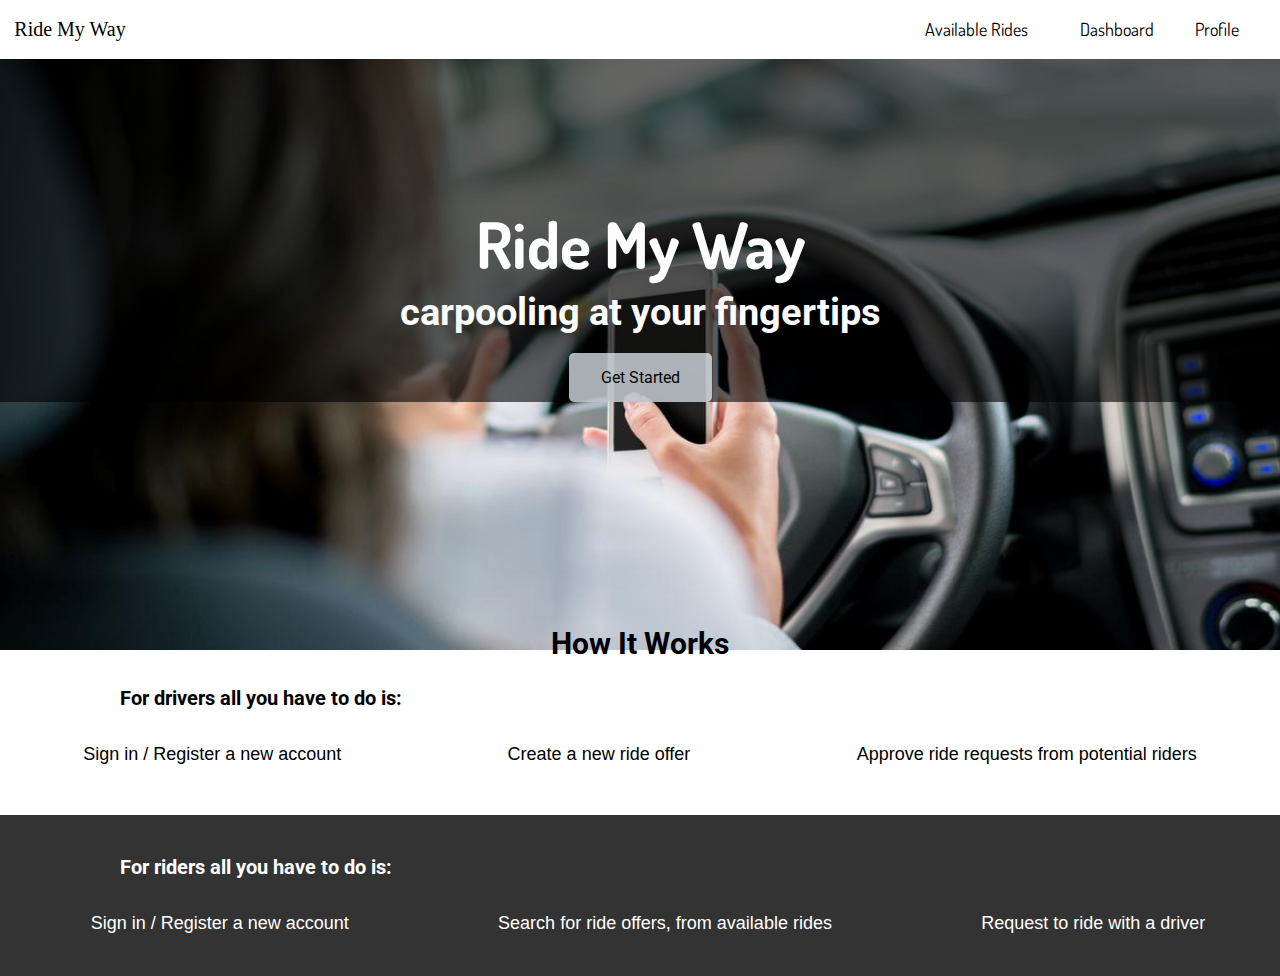
<file: templates/index.html>
<!DOCTYPE html>
<html>

<head>
  <meta name="viewport" content="width=device-width, initial-scale=1">
  <title>Ride My Way</title>
  <link rel="stylesheet" href="https://use.fontawesome.com/releases/v5.2.0/css/all.css" integrity="sha384-hWVjflwFxL6sNzntih27bfxkr27PmbbK/iSvJ+a4+0owXq79v+lsFkW54bOGbiDQ"
    crossorigin="anonymous">
  <link href="https://fonts.googleapis.com/css?family=Dosis|Bitter|Roboto|PT+Sans" rel="stylesheet">
  <link rel="stylesheet" type="text/css" href="./assets/css/index.css">
</head>

<body>
  <header>
    <ul class="nav">
      <li class="nav-link">
        <a class="nav-list" href=""> Ride My Way</a>
      </li>
      <li class="nav-link2 profile">
        <a class="nav-list3" href=""> Profile</a>
      </li>
      <li class="nav-link2">
        <a class="nav-list2" href=""> Dashboard</a>
      </li>
      <li class="nav-link2">
        <a class="nav-list2" href=""> Available Rides</a>
      </li>
    </ul>
    <li class="nav-mobile">
      <a class="dropbtn" href="javascript:void(0)">
        <i class="fas fa-bars"></i>
      </a>
      <div class="dropdown-content">
        <a href=""> Available Rides</a>
        <a href=""> Dashboard</a>
        <a href=""> Profile</a>
      </div>
    </li>
  </header>

  <main>
    <div id="overlay">
      <div class="caption">
        <h2 class="caption-text"> Ride My Way </h2>
        <h4 class="caption-text2"> carpooling at your fingertips</h4>
        <button class="caption-btn"> Get Started </button>
      </div>
    </div>
    <div class="section-div">
      <h2 class="header1"> How It Works </h2>
      <h4 class="driver-text"> For drivers all you have to do is: </h4>
      <section class="section1">
        <div class="div-content">
          <i class="fas fa-sign-in-alt icon"></i>
          <p> Sign in / Register a new account </p>
        </div>
        <div class="div-content">
          <i class="fas fa-plus-circle icon"></i>
          <p> Create a new ride offer </p>
        </div>
        <div class="div-content">
          <i class="fas fa-thumbs-up icon"></i>
          <p> Approve ride requests from potential riders</p>
        </div>
      </section>
      <div id="overlay2">
        <h4 class="rider-text"> For riders all you have to do is: </h4>
        <section class="section2">
          <div class="div-content2">
            <i class="fas fa-sign-in-alt icon2"></i>
            <p> Sign in / Register a new account </p>
          </div>
          <div class="div-content2">
            <i class="fas fa-search icon2"></i>
            <p> Search for ride offers, from available rides </p>
          </div>
          <div class="div-content2">
            <i class="fas fa-share-square icon2"></i>
            <p> Request to ride with a driver</p>
          </div>
        </section>
      </div>
    </div>
  </main>

  <footer>
    
  </footer>
</body>

</html>
</file>
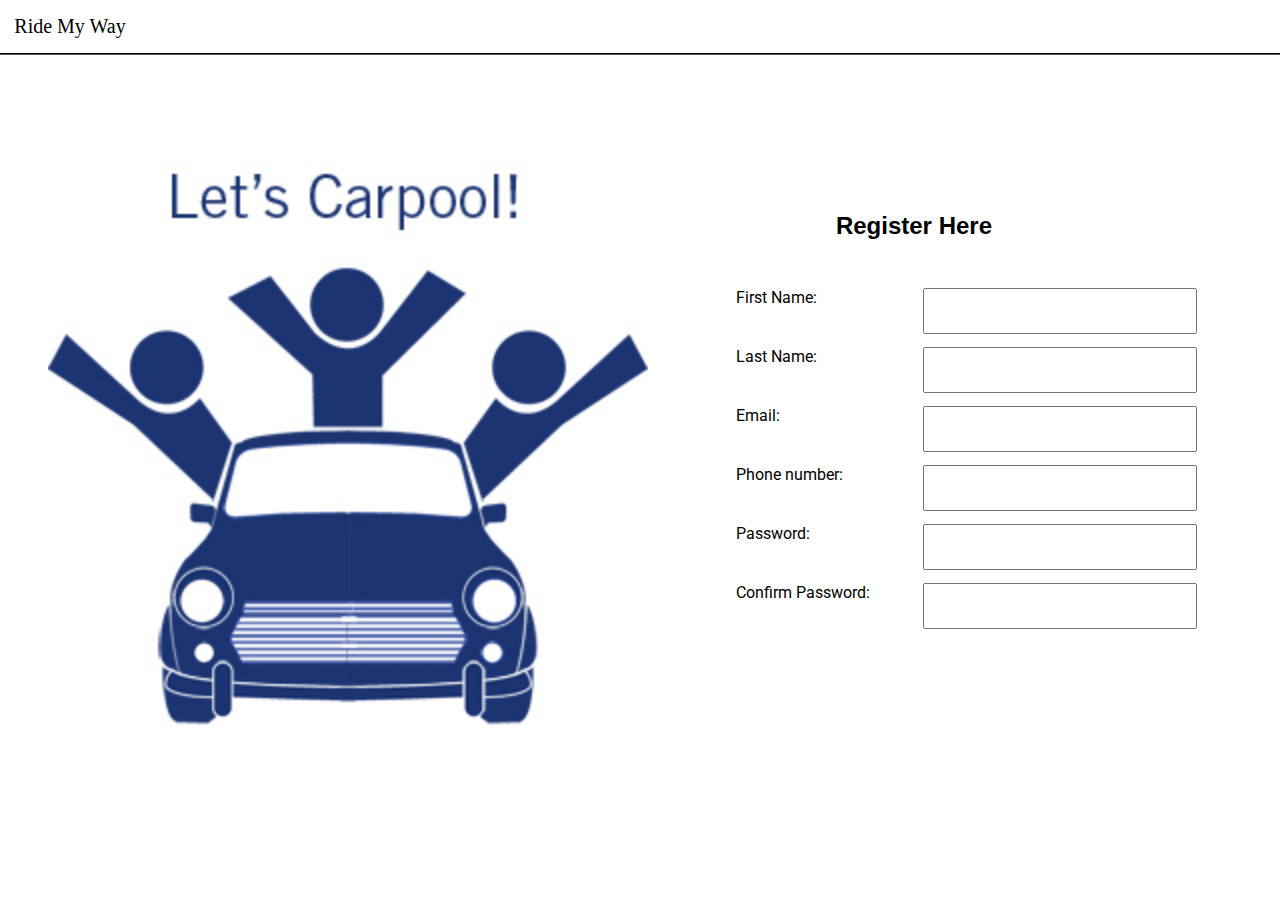
<file: templates/signup.html>
<!DOCTYPE html>
<html>

<head>
  <meta name="viewport" content="width=device-width, initial-scale=1">
  <title>Ride My Way</title>
  <link rel="stylesheet" href="https://use.fontawesome.com/releases/v5.2.0/css/all.css" integrity="sha384-hWVjflwFxL6sNzntih27bfxkr27PmbbK/iSvJ+a4+0owXq79v+lsFkW54bOGbiDQ"
    crossorigin="anonymous">
  <link href="https://fonts.googleapis.com/css?family=Dosis|Bitter|Roboto|PT+Sans" rel="stylesheet">
  <link rel="stylesheet" type="text/css" href="./assets/css/signup.css">
</head>

<body>
  <header>
    <ul class="nav">
      <li class="nav-link">
        <a class="nav-list" href=""> Ride My Way</a>
      </li>
    </ul>
  </header>

  <main >
    <div class="signup-body"></div>
    <div>
      <h2 class="signup-text"> Register Here </h2>
    </div>
    <div class="signup-form">
      <form class="form-input">
        <p>First Name: <input type="text" name="firstname"></p>
        <p>Last Name: <input type="text" name="lastname"></p>
        <p>Email: <input type="email" name="email"></p>
        <p>Phone number: <input type="text" name="phoneNumber"></p>
        <p>Password: <input type="password" name="password"></p>
        <p>Confirm Password: <input type="password" name="confirmPassword"></p>
      </form>
    </div>
  </main>

  <footer>

  </footer>
</body>

</html>
</file>
<file: templates/assets/css/index.css>
body {
  margin: 0;
  background-image: url(../images/car.jpg);
  background-repeat: no-repeat;
  background-size: 100% 650px;
}
header {
  margin: 0;
}
#overlay {
  background-color: rgba(0,0,0,0.6);
  width: 100%;
  height: 100%;
}
#overlay2 {
  background-color: rgba(0,0,0,0.8);
  width: 100%;
  height: 100%;
  padding-bottom: 1.5em;
  margin-top: 2em;
}
.nav {
  list-style-type: none;
  background-color: white;
  margin: 0;
  padding: 18px 0px 18px 0px;
  overflow: hidden;
}
.nav-mobile {
  display: none;
}
.nav-link{
  float: left;
  font-size: 20px;
}
.nav-link2{
  float: right;
  font-size: 18px;
}
.nav-list{
  display: block;
  width: 7em;
  text-align: center;
  color: black;
  text-decoration: none;
}
.nav-list2{
  display: block;
  width: 7em;
  text-align: right;
  color: black;
  font-family: 'Dosis', sans-serif;
  text-decoration: none;
}
.nav-list3{
  display: block;
  width: 7em;
  text-align: center;
  font-family: 'Dosis', sans-serif;
  color: black;
  text-decoration: none;
}
.caption {
  text-align: center;
  color: rgb(253, 253, 253);
  padding-top: 5em;
  margin-bottom: 14em;
}
.caption-text{
  font-size: 5vw;
  margin-bottom: 0;
  margin-top: 1em;
  font-family: 'Dosis', sans-serif;
}
.caption-text2{
  font-size: 3vw;
  margin: 0;
  padding-top: 5px;
  font-family: 'Roboto', sans-serif;
}
.caption-btn{
  background-color: aliceblue;
  border: none;
  color: black;
  margin-top: 1.2em;
  padding: 15px 32px;
  display: inline-block;
  font-size: 16px;
  opacity: 0.7;
  border-radius: 5px;
  font-family: 'Roboto', sans-serif;
  cursor: pointer;
}
.section-div{
  margin-top: 1em;
}
.header1{
  margin-top: 1em;
  font-size: 30px;
  text-align: center;
  font-family: 'Roboto', sans-serif;
}
.driver-text{
  font-size: 20px;
  padding-left: 6em;
  margin: 0;
  font-family: 'Roboto', sans-serif;
}
.section1{
  padding-top: 1em;
  display: flex;
  justify-content: space-around;
  flex-wrap: wrap;
}
.div-content{
  text-align: center;
  font-size: 18px;
  font-family: 'PT+Sans', sans-serif;
}
.rider-text{
  font-size: 20px;
  padding-left: 6em;
  padding-top: 2em;
  color: white;
  margin: 0;
  font-family: 'Roboto', sans-serif;
}
.section2{
  padding: 1em 0 0 1em;
  display: flex;
  justify-content: space-around;
  flex-wrap: wrap;
}
.div-content2{
  text-align: center;
  font-size: 18px;
  color: white;
  font-family: 'PT+Sans', sans-serif;
}
.icon{
  font-size: 35px !important;
}
.icon2{
  color: white;
  font-size: 35px !important;
}



/* Responsive Mobile */
/* Mobile Phone **/
@media (max-width: 400px) {
  body {
    margin: 0;
    background-image: url(../images/car.jpg);
    background-repeat: no-repeat;
    background-size: 100% 325px;
  }
  .nav-mobile {
    display: inline;
    position: relative;
    top: -1.9em;
    right: 0.5em;
    float: right;
    font-size: 20px;
  }
  .nav-mobile:hover .dropbtn {
    background-color: grey;
    opacity: 0.5;
  }
  .nav-link2 {
    display: none;
  }
  .dropbtn {
    display: inline-block;
    color: black;
    text-align: center;
    padding: 0 10px 0 10px;
    text-decoration: none;
  }
  .dropdown-content {
    display: none;
    position: absolute;
    right: 2px;
    background-color: white;
    min-width: 160px;
    font-family: 'Dosis', sans-serif;
  }
  .dropdown-content a {
    color: black;
    padding: 12px 16px;
    text-decoration: none;
    display: block;
    text-align: left;
  }
  .dropdown-content a:hover {
    background-color: #f1f1f1
  }
  .nav-mobile:hover .dropdown-content {
    display: block;
  }
  .caption {
    text-align: center;
    color: rgb(253, 253, 253);
    padding-top: 3.5em;
    margin-bottom: 4.5em;
  }
  .caption-text{
    font-size: 9vw;
    margin: 0;
    font-family: 'Dosis', sans-serif;
  }
  .caption-text2{
    font-size: 6vw;
    margin: 0;
    font-family: 'Roboto', sans-serif;
  }
  .section-div{
    margin-top: 2em;
  }
  .header1{
    font-size: 25px;
    text-align: center;
  }
  .driver-text{
    font-size: 20px;
    padding-left: 2em;
    margin: 0;
    font-family: 'Roboto', sans-serif;
  }
  .rider-text{
    font-size: 20px;
    padding-left: 2em;
    padding-top: 2em;
    margin: 0;
    font-family: 'Roboto', sans-serif;
  }
  .icon{
    font-size: 30px !important;
  }
}
/* Ipad tablet */
@media (min-width: 400px) and (max-width: 800px) {
  body {
    margin: 0;
    background-image: url(../images/car.jpg);
    background-repeat: no-repeat;
    background-size: 100% 460px;
  }
  .caption {
    text-align: center;
    color: rgb(253, 253, 253);
    padding-top: 3.5em;
    margin-bottom: 10em;
  }
  .section-div{
    margin-top: 2em;
  }
  .driver-text{
    font-size: 20px;
    padding-left: 2em;
    margin: 0;
    font-family: 'Roboto', sans-serif;
  }
  .section1{
    padding-top: 1em;
    display: flex;
    justify-content: space-around;
    flex-wrap: wrap;
  }
  .rider-text{
    font-size: 20px;
    padding-left: 2em;
    padding-top: 2em;
    margin: 0;
    font-family: 'Roboto', sans-serif;
  }
  .div-content{
    text-align: center;
    font-size: 15px;
    font-family: 'PT+Sans', sans-serif;
  }
  .div-content2{
    text-align: center;
    font-size: 15px;
    font-family: 'PT+Sans', sans-serif;
  }
}
/* Ipad Pro tablet */
@media (min-width: 800px) and (max-width: 1040px) {
  body {
    margin: 0;
    background-image: url(../images/car.jpg);
    background-repeat: no-repeat;
    background-size: 100% 550px;
  }
  .caption {
    text-align: center;
    color: rgb(253, 253, 253);
    padding-top: 3.5em;
    margin-bottom: 13.5em;
  }
  .section-div{
    margin-top: 2em;
  }
}
</file>
<file: templates/assets/css/signup.css>
header {
  margin: 0;
}

body {
  margin: 0;
}
.nav {
  list-style-type: none;
  background-color: white;
  margin: 0;
  padding: 15px 0px 15px 0px;
  overflow: hidden;
  border-bottom-style: groove;
  border-bottom-width: 2px;
  border-bottom-color: black;
}
.nav-link{
  float: left;
  font-size: 20px;
}
.nav-list{
  display: block;
  width: 7em;
  text-align: center;
  color: black;
  text-decoration: none;
}
.signup-body{
  position: absolute;
  left: 3em;
  top: 8em;
  width: 600px;
  height: 600px;
  background-image: url(../images/car2.jpg);
  background-repeat: no-repeat;
  background-size: cover;
}

.signup-text{
  position: absolute;
  right: 12em;
  top: 8em;
  font-family: 'PT+Sans', sans-serif;
}

.signup-form{
  position: absolute;
  right: 14em;
  top: 17em;
}

.form-input p{
  width: 20em;
  margin-bottom: 2.5em;
  font-family: 'Roboto', sans-serif;
}

input{
  position: absolute;
  left: 14em;
  width: 20em;
  height: 3em;
}

/* Responsive Mobile */
/* Mobile Phone **/
@media (max-width: 400px) {
  .signup-body{
    left: 1px;
    top: 5em;
    width: 10px;
    height: 10px;
    background-image: none;
  }
}
</file>
